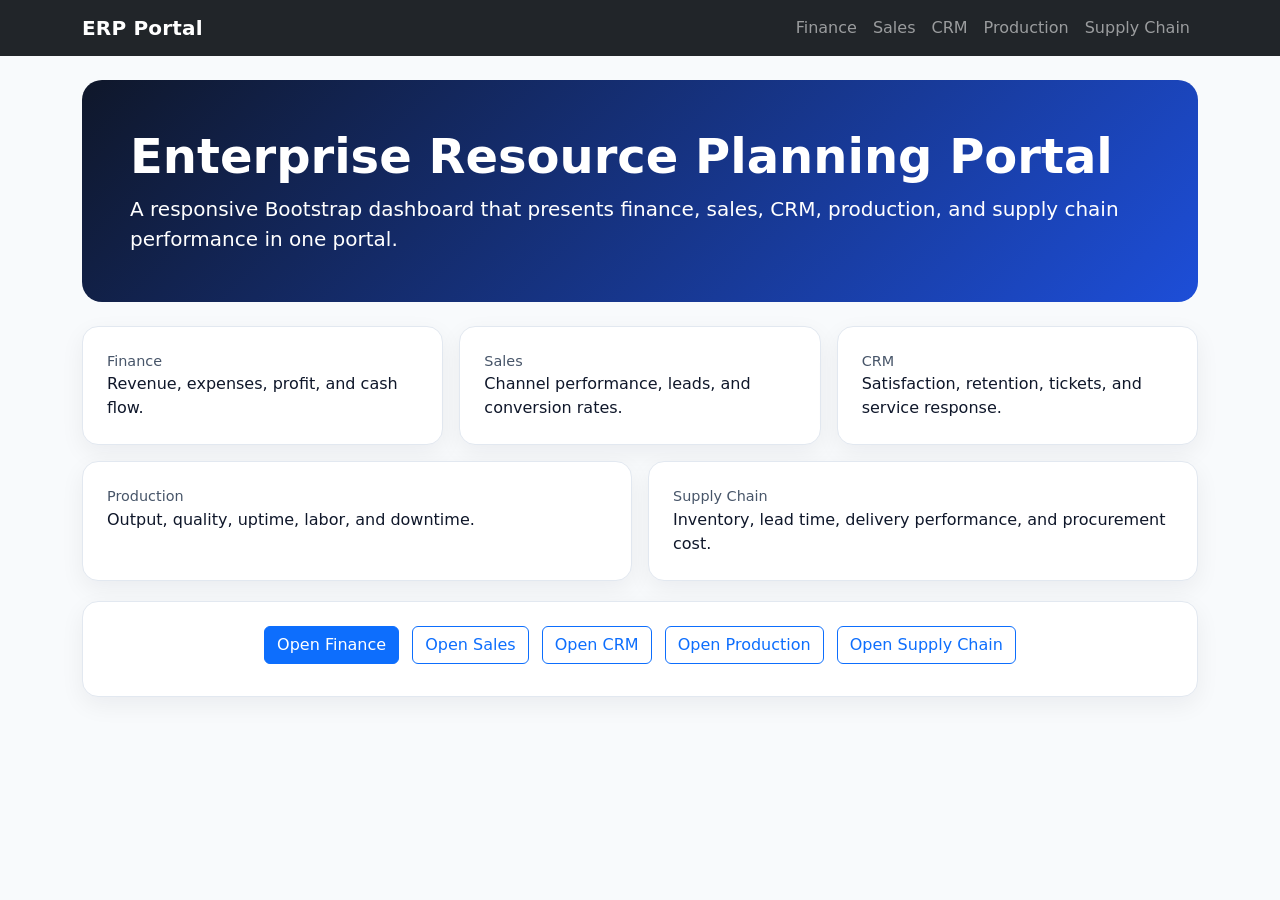
<file: index.html>
<!DOCTYPE html>
<html lang="en">
<head>
  <meta charset="UTF-8">
  <meta name="viewport" content="width=device-width, initial-scale=1">
  <title>ERP Portal Home</title>

  <link href="https://cdn.jsdelivr.net/npm/bootstrap@5.3.3/dist/css/bootstrap.min.css" rel="stylesheet">
  <link rel="stylesheet" href="styles.css">
</head>
<body>

<!-- Navigation -->
<nav class="navbar navbar-expand-lg navbar-dark bg-dark">
  <div class="container">
    <a class="navbar-brand" href="index.html">ERP Portal</a>

    <button class="navbar-toggler" type="button"
      data-bs-toggle="collapse"
      data-bs-target="#navBar">
      <span class="navbar-toggler-icon"></span>
    </button>

    <div class="collapse navbar-collapse" id="navBar">
      <ul class="navbar-nav ms-auto">
        <li class="nav-item"><a class="nav-link" href="finance.html">Finance</a></li>
        <li class="nav-item"><a class="nav-link" href="sales.html">Sales</a></li>
        <li class="nav-item"><a class="nav-link" href="crm.html">CRM</a></li>
        <li class="nav-item"><a class="nav-link" href="production.html">Production</a></li>
        <li class="nav-item"><a class="nav-link" href="supply.html">Supply Chain</a></li>
      </ul>
    </div>
  </div>
</nav>

<!-- Main Content -->
<main class="container py-4">

  <!-- Hero Section -->
  <section class="page-hero p-4 p-md-5 mb-4">
    <div class="row align-items-center g-4">
      <div class="col-lg-12">
        <h1 class="display-5 fw-bold">
          Enterprise Resource Planning Portal
        </h1>

        <p class="lead mb-0">
          A responsive Bootstrap dashboard that presents finance,
          sales, CRM, production, and supply chain performance
          in one portal.
        </p>
      </div>
    </div>
  </section>

  <!-- Dashboard Areas -->
  <section class="row g-3">

    <div class="col-md-6 col-lg-4">
      <div class="metric-card p-4 h-100">
        <div class="metric-label">Finance</div>
        <p class="mb-0">
          Revenue, expenses, profit, and cash flow.
        </p>
      </div>
    </div>

    <div class="col-md-6 col-lg-4">
      <div class="metric-card p-4 h-100">
        <div class="metric-label">Sales</div>
        <p class="mb-0">
          Channel performance, leads, and conversion rates.
        </p>
      </div>
    </div>

    <div class="col-md-6 col-lg-4">
      <div class="metric-card p-4 h-100">
        <div class="metric-label">CRM</div>
        <p class="mb-0">
          Satisfaction, retention, tickets,
          and service response.
        </p>
      </div>
    </div>

    <div class="col-md-6 col-lg-6">
      <div class="metric-card p-4 h-100">
        <div class="metric-label">Production</div>
        <p class="mb-0">
          Output, quality, uptime,
          labor, and downtime.
        </p>
      </div>
    </div>

    <div class="col-md-6 col-lg-6">
      <div class="metric-card p-4 h-100">
        <div class="metric-label">Supply Chain</div>
        <p class="mb-0">
          Inventory, lead time,
          delivery performance,
          and procurement cost.
        </p>
      </div>
    </div>

  </section>

  <!-- Navigation Buttons -->
  <section class="row g-3 mt-1">
    <div class="col-12">
      <div class="chart-card p-4 text-center">

        <a class="btn btn-primary me-2 mb-2"
           href="finance.html">
           Open Finance
        </a>

        <a class="btn btn-outline-primary me-2 mb-2"
           href="sales.html">
           Open Sales
        </a>

        <a class="btn btn-outline-primary me-2 mb-2"
           href="crm.html">
           Open CRM
        </a>

        <a class="btn btn-outline-primary me-2 mb-2"
           href="production.html">
           Open Production
        </a>

        <a class="btn btn-outline-primary mb-2"
           href="supply.html">
           Open Supply Chain
        </a>

      </div>
    </div>
  </section>

</main>

<script src="https://cdn.jsdelivr.net/npm/bootstrap@5.3.3/dist/js/bootstrap.bundle.min.js"></script>

</body>
</html>
</file>
<file: styles.css>
:root{
  --bg: #f8fafc;
  --card: #ffffff;
  --ink: #0f172a;
  --muted: #475569;
  --line: #e2e8f0;
}

body{
  background: var(--bg);
  color: var(--ink);
}

.navbar-brand{
  font-weight: 700;
  letter-spacing: .2px;
}

.page-hero{
  background: linear-gradient(135deg, #0f172a 0%, #1d4ed8 100%);
  color: white;
  border-radius: 1.25rem;
}

.metric-card, .chart-card{
  background: var(--card);
  border: 1px solid var(--line);
  border-radius: 1rem;
  box-shadow: 0 8px 24px rgba(15, 23, 42, 0.06);
}

.metric-value{
  font-size: 1.6rem;
  font-weight: 700;
}

.metric-label{
  color: var(--muted);
  font-size: .9rem;
}

canvas{
  width: 100% !important;
  height: 290px !important;
}
</file>
